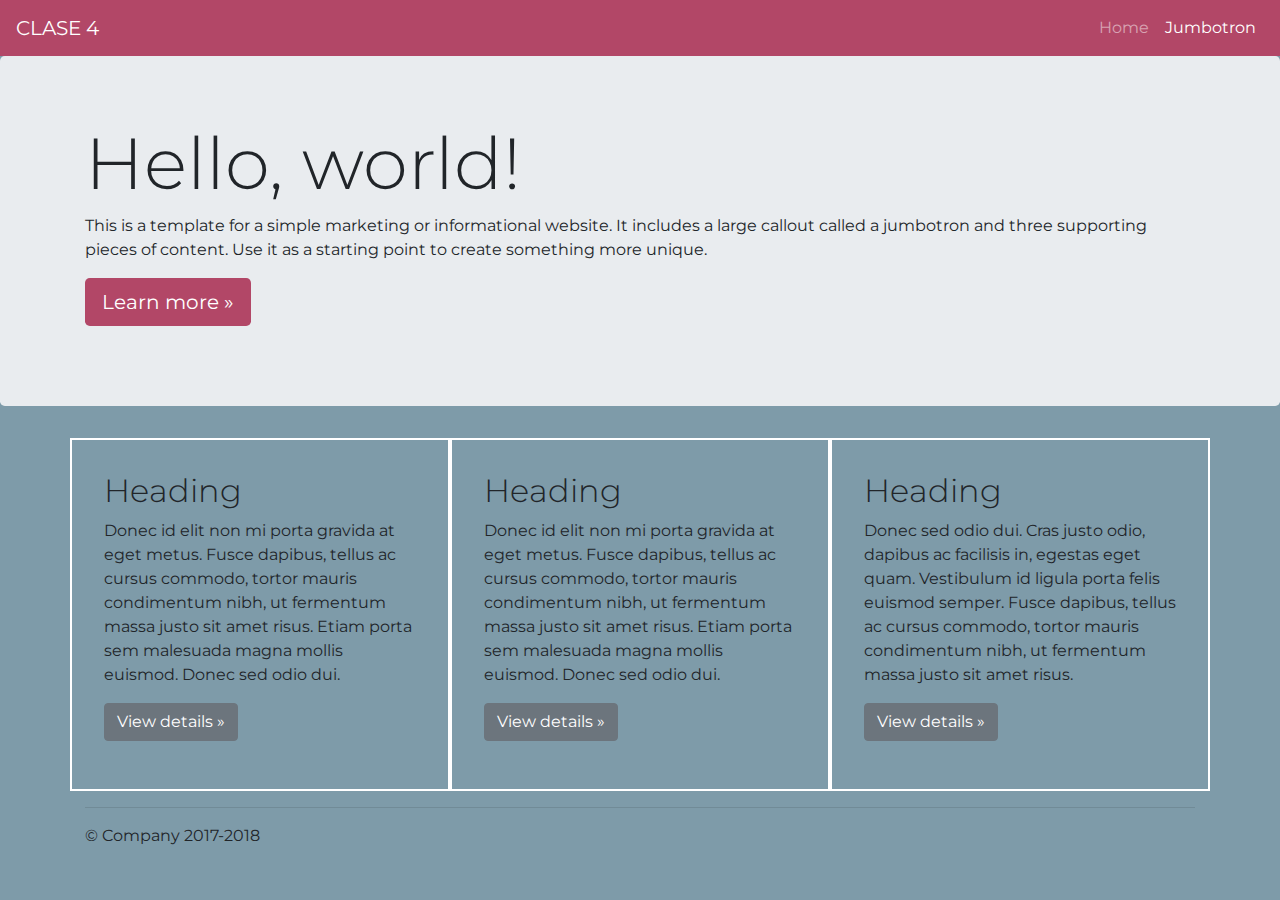
<file: example.html>
<!doctype html>
<html lang="en">
  <head>
    <meta charset="utf-8">
    <meta name="viewport" content="width=device-width, initial-scale=1, shrink-to-fit=no">
    <link rel="icon" type="image/png" href="monogram.png">
    <meta name="description" content="">
    <meta name="author" content="">

    <title>JUMBOTRON</title>

    <!-- Bootstrap core CSS -->
     <link rel="stylesheet" href="https://maxcdn.bootstrapcdn.com/bootstrap/4.0.0/css/bootstrap.min.css" integrity="sha384-Gn5384xqQ1aoWXA+058RXPxPg6fy4IWvTNh0E263XmFcJlSAwiGgFAW/dAiS6JXm" crossorigin="anonymous">

    <!-- Custom styles for this template -->
    <link href="style.css" rel="stylesheet">
  </head>

  <body>

    <nav class="navbar navbar-expand-md navbar-dark fixed-top bg-berry">
      <a class="navbar-brand" target="_blank"  href="https://github.com/profesorfaco/dno037-2018-04">CLASE 4</a>
      <button class="navbar-toggler" type="button" data-toggle="collapse" data-target="#navbarsExampleDefault" aria-controls="navbarsExampleDefault" aria-expanded="false" aria-label="Toggle navigation">
        <span class="navbar-toggler-icon"></span>
      </button>

      <div class="collapse navbar-collapse" id="navbarsExampleDefault">
        <ul class="navbar-nav ml-auto">
         
            <li class="nav-item">
              <a class="nav-link" href="index.html">Home <span class="sr-only">(current)</span></a>
            </li>
           
            <li class="nav-item active">
              <a class="nav-link" href="example.html">Jumbotron</a>
            </li>
        </ul>
      </div>
    </nav>

    <main role="main">

      <!-- Main jumbotron for a primary marketing message or call to action -->
      <div class="jumbotron">
        <div class="container">
          <h1 class="display-3">Hello, world!</h1>
          <p>This is a template for a simple marketing or informational website. It includes a large callout called a jumbotron and three supporting pieces of content. Use it as a starting point to create something more unique.</p>
          <p><a target="_blank" class="btn btn-lg bg-berry" href="https://getbootstrap.com/docs/4.0/examples/" role="button">Learn more &raquo;</a></p>
        </div>
      </div>

      <div class="container">
        <!-- Example row of columns -->
        <div class="row">
          <div class="col-md-4">
            <h2>Heading</h2>
            <p>Donec id elit non mi porta gravida at eget metus. Fusce dapibus, tellus ac cursus commodo, tortor mauris condimentum nibh, ut fermentum massa justo sit amet risus. Etiam porta sem malesuada magna mollis euismod. Donec sed odio dui. </p>
            <p><a class="btn btn-secondary" href="#" role="button">View details &raquo;</a></p>
          </div>
          <div class="col-md-4">
            <h2>Heading</h2>
            <p>Donec id elit non mi porta gravida at eget metus. Fusce dapibus, tellus ac cursus commodo, tortor mauris condimentum nibh, ut fermentum massa justo sit amet risus. Etiam porta sem malesuada magna mollis euismod. Donec sed odio dui. </p>
            <p><a class="btn btn-secondary" href="#" role="button">View details &raquo;</a></p>
          </div>
          <div class="col-md-4">
            <h2>Heading</h2>
            <p>Donec sed odio dui. Cras justo odio, dapibus ac facilisis in, egestas eget quam. Vestibulum id ligula porta felis euismod semper. Fusce dapibus, tellus ac cursus commodo, tortor mauris condimentum nibh, ut fermentum massa justo sit amet risus.</p>
            <p><a class="btn btn-secondary" href="#" role="button">View details &raquo;</a></p>
          </div>
        </div>

        <hr>

      </div> <!-- /container -->

    </main>

    <footer class="container">
      <p>&copy; Company 2017-2018</p>
    </footer>

    <!-- Bootstrap core JavaScript
    ================================================== -->
    <!-- Placed at the end of the document so the pages load faster -->
     <script src="https://code.jquery.com/jquery-3.2.1.slim.min.js" integrity="sha384-KJ3o2DKtIkvYIK3UENzmM7KCkRr/rE9/Qpg6aAZGJwFDMVNA/GpGFF93hXpG5KkN" crossorigin="anonymous"></script>
    <script src="https://cdnjs.cloudflare.com/ajax/libs/popper.js/1.12.9/umd/popper.min.js" integrity="sha384-ApNbgh9B+Y1QKtv3Rn7W3mgPxhU9K/ScQsAP7hUibX39j7fakFPskvXusvfa0b4Q" crossorigin="anonymous"></script>
    <script src="https://maxcdn.bootstrapcdn.com/bootstrap/4.0.0/js/bootstrap.min.js" integrity="sha384-JZR6Spejh4U02d8jOt6vLEHfe/JQGiRRSQQxSfFWpi1MquVdAyjUar5+76PVCmYl" crossorigin="anonymous"></script>
  </body>
</html>
</file>
<file: style.css>
@import url('https://fonts.googleapis.com/css?family=Montserrat');

h1,h2,h3,h4,h5,h6{
	font-weight:300;
}
img{
	border:2px solid #7E9BA9;
	box-shadow: 0 0 20px rgba(255,255,255,.5);
	border-radius:10px;
}

div[class^="col"] {
	padding: 2rem;
	
	border: 2px solid white;
}

nav div[class^="col"] {
	padding: 0;
	border:none;

}


body {
	background: #7E9BA9;
	font-family: 'Montserrat', sans-serif;
  	padding-top: 3.5rem;
}

.bg-berry{
	background:#B24767;
	color:rgba(255,255,255,1);
}

a.bg-berry:hover{
	background:#FF8989;
	color:rgba(255,255,255,1);
}

.example-popover{
	padding: 2px solid white;
}
</file>
